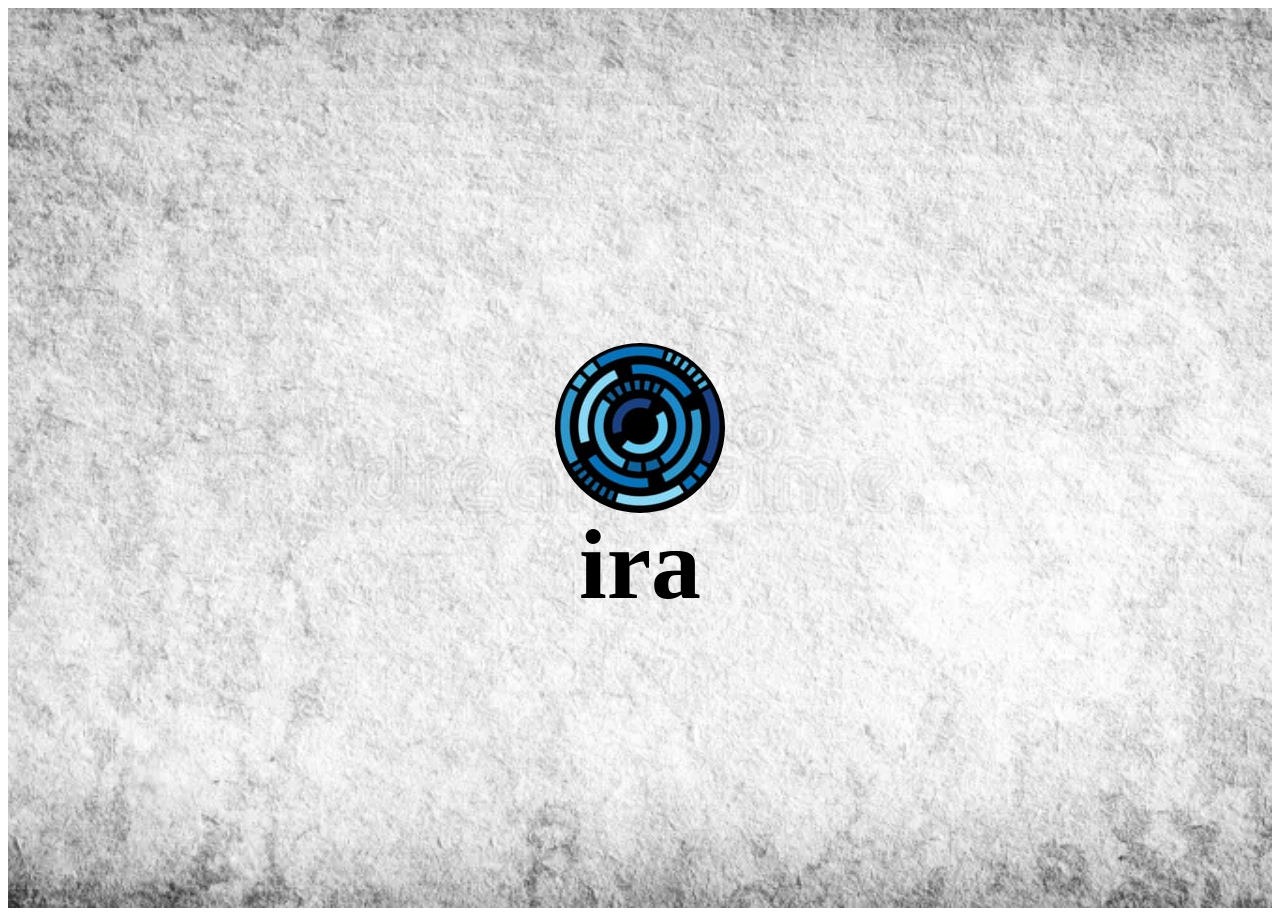
<file: index.html>
<!DOCTYPE html>
<html lang="en">
<head>
    <meta charset="UTF-8">
    <meta http-equiv="X-UA-Compatible" content="IE=edge">
    <meta name="viewport" content="width=device-width, initial-scale=1.0">
    <title>ira</title>
    <link rel="stylesheet" href="ira.css">
    <link rel="icon" href="./gallery/ira_logo.jpeg">
    
</head>
<body>
    <div class="container">
       <div>
        <img src="./gallery/ira_logo.jpeg" alt=""> 
       </div>
       <div>
        <h1>ira</h1>
       </div>
    </div>

    <script>
        setTimeout(function() {
            window.location.href = "ira1.html"; 
        }, 3000);    
    </script>
</body>
</html>
</file>
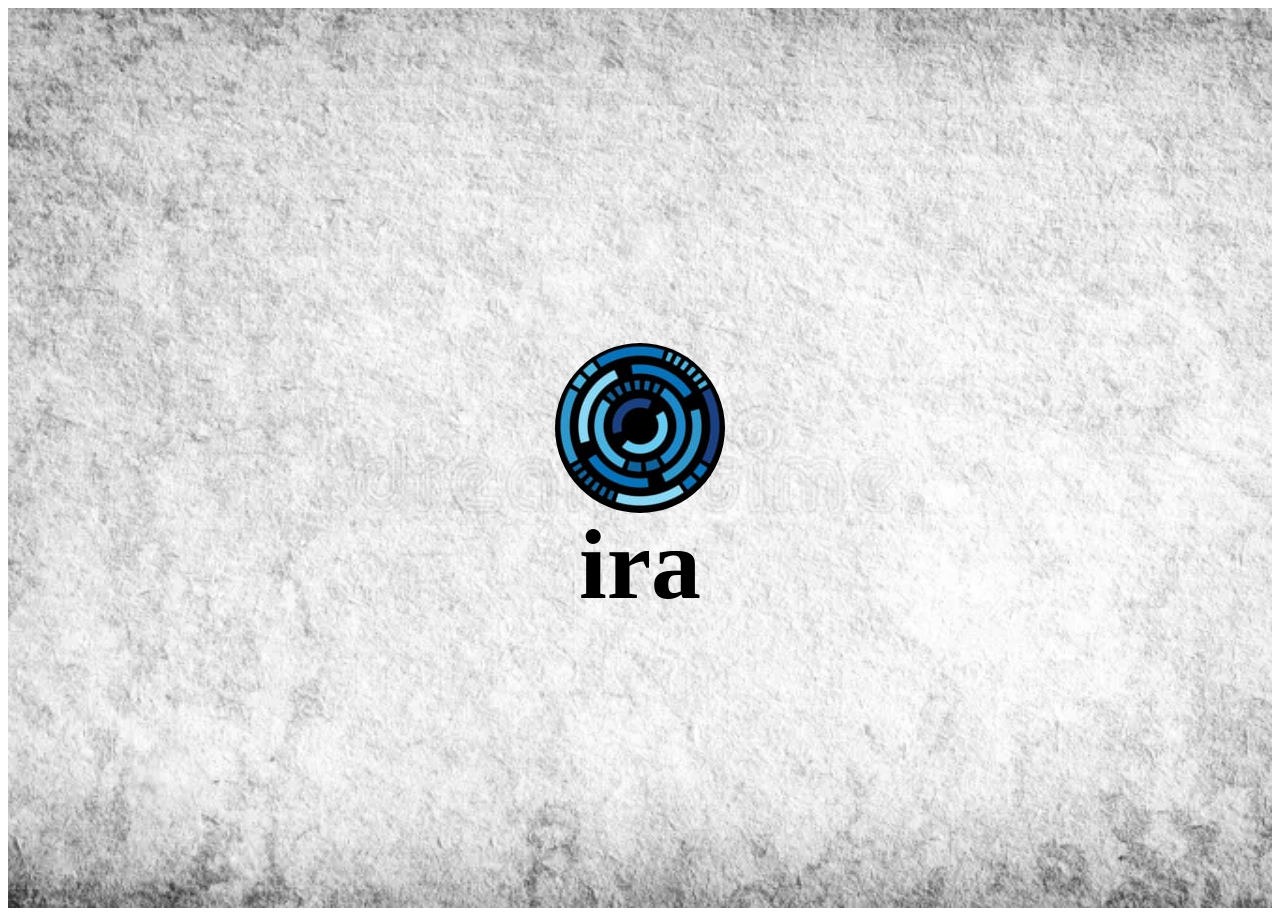
<file: ira.html>
<!DOCTYPE html>
<html lang="en">
<head>
    <meta charset="UTF-8">
    <meta http-equiv="X-UA-Compatible" content="IE=edge">
    <meta name="viewport" content="width=device-width, initial-scale=1.0">
    <title>ira</title>
    <link rel="stylesheet" href="ira.css">
    <link rel="icon" href="./gallery/ira_logo.jpeg">
    
</head>
<body>
    <div class="container">
       <div>
        <img src="./gallery/ira_logo.jpeg" alt=""> 
       </div>
       <div>
        <h1>ira</h1>
       </div>
    </div>

    <script>
        setTimeout(function() {
            window.location.href = "ira1.html"; 
        }, 3000);    
    </script>
</body>
</html>
</file>
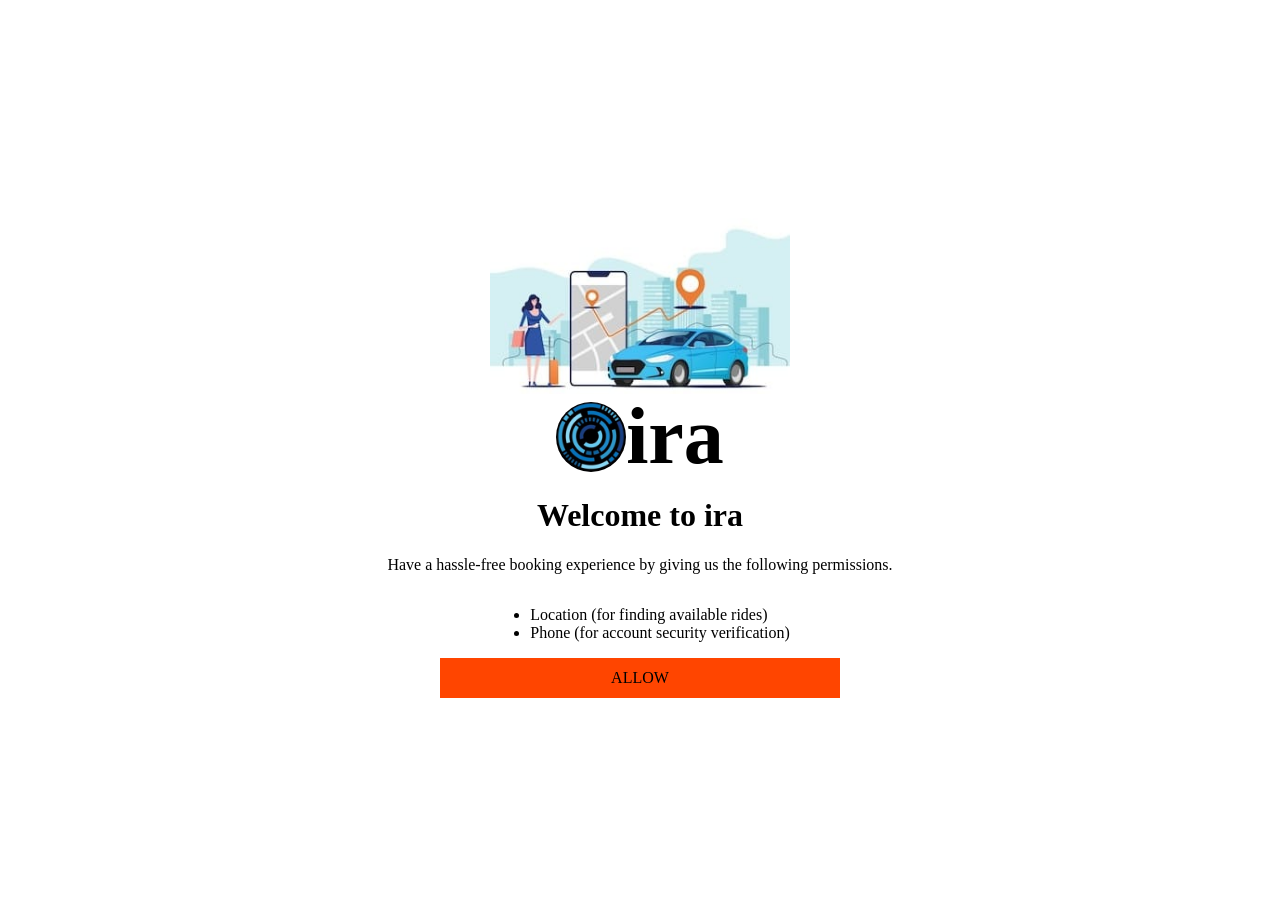
<file: ira1.html>
<!DOCTYPE html>
<html lang="en">
<head>
    <meta charset="UTF-8">
    <meta http-equiv="X-UA-Compatible" content="IE=edge">
    <meta name="viewport" content="width=device-width, initial-scale=1.0">
    <title>Document</title>
    <link rel="stylesheet" href="ira1.css">
    
</head>
<body>
    <div class="container">

        <div class="div1">
            <img src="./gallery/ira1.jpeg" alt="">
        </div>

        <div class="div2">
            <img src="./gallery/ira_logo.jpeg" alt="" srcset="">
            <h1>ira</h1>
        </div>

        <div class="div3">
            <h1>Welcome to ira</h1>
            <p>Have a hassle-free booking experience by giving us the following permissions.</p>
        </div>

        <div class="div4">
            <ul>
                <li>Location (for finding available rides)</li>
                <li>Phone (for account security verification)</li>
            </ul>
        </div>

        <div class="div5" onclick="redirectToPage2()">
            <p>ALLOW</p>
        </div>

    </div>
    
    <script src="ira1.js"></script>
</body>
</html>
</file>
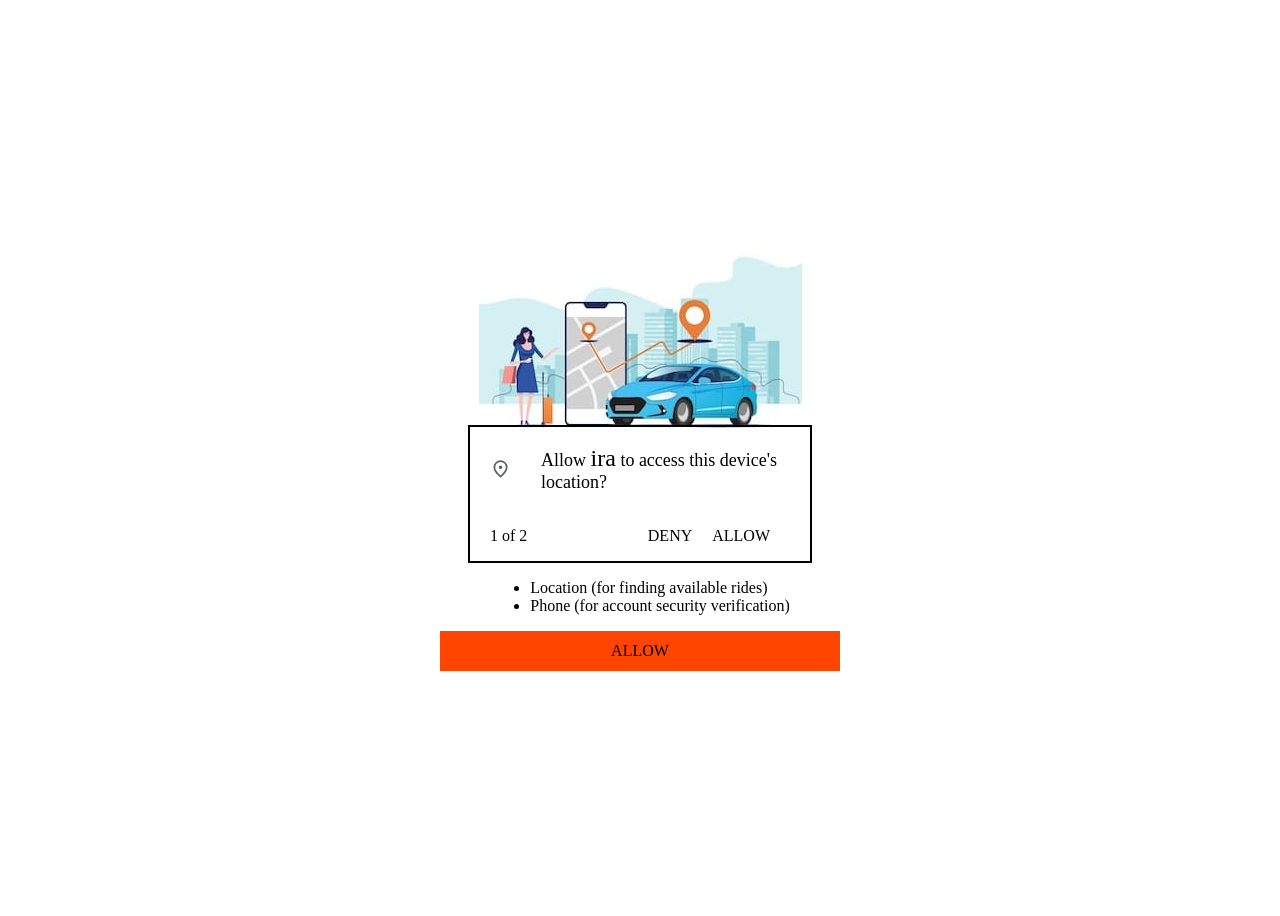
<file: ira2.html>
<!DOCTYPE html>
<html lang="en">
<head>
    <meta charset="UTF-8">
    <meta http-equiv="X-UA-Compatible" content="IE=edge">
    <meta name="viewport" content="width=device-width, initial-scale=1.0">
    <title>Document</title>
    <link rel="stylesheet" href="ira2.css">
</head>
<body>
    <div class="container">

        <div class="div1">
            <img src="./gallery/ira1.jpeg" alt="">
        </div>
    
        <div class="div2">
    
            <div class="div21">
                <svg xmlns="http://www.w3.org/2000/svg" height="24px" viewBox="0 -960 960 960" width="24px" fill="#5f6368"><path d="M480-480q33 0 56.5-23.5T560-560q0-33-23.5-56.5T480-640q-33 0-56.5 23.5T400-560q0 33 23.5 56.5T480-480Zm0 294q122-112 181-203.5T720-552q0-109-69.5-178.5T480-800q-101 0-170.5 69.5T240-552q0 71 59 162.5T480-186Zm0 106Q319-217 239.5-334.5T160-552q0-150 96.5-239T480-880q127 0 223.5 89T800-552q0 100-79.5 217.5T480-80Zm0-480Z"/></svg>
                <p>Allow <span>ira</span> to access this device's location?</p>
            </div>
    
            <div class="div22">
                <div class="div221">
                    <p>1 of 2</p>
                </div>
                <div class="div222">
                    <p onclick="redirectToPage1()">DENY</p>
                    <p onclick="redirectToPage3()">ALLOW</p>
                </div>
            
            </div>
        </div>
    
        <div class="div3">
            <ul>
                <li>Location (for finding available rides)</li>
                <li>Phone (for account security verification)</li>
            </ul>
        </div>
    
        <div class="div4">
            <p>ALLOW</p>
        </div>
    
    </div>

    <script src="ira2.js"></script>
</body>
</html>
</file>
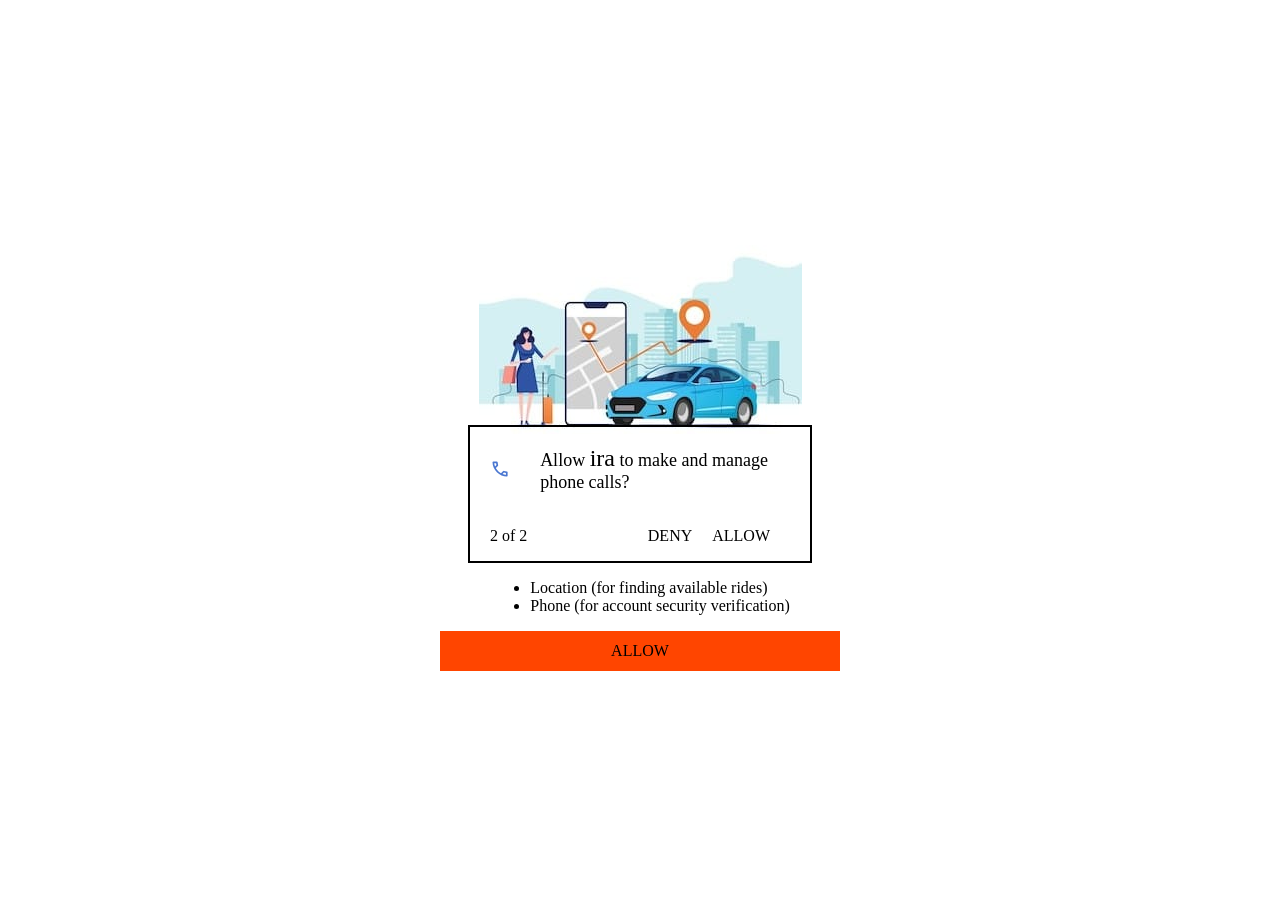
<file: ira3.html>
<!DOCTYPE html>
<html lang="en">
<head>
    <meta charset="UTF-8">
    <meta http-equiv="X-UA-Compatible" content="IE=edge">
    <meta name="viewport" content="width=device-width, initial-scale=1.0">
    <title>Document</title>
    <link rel="stylesheet" href="ira3.css">
</head>
<body>
    <div class="container">

        <div class="div1">
            <img src="./gallery/ira1.jpeg" alt="">
        </div>
    
        <div class="div2">
    
            <div class="div21">
                <svg xmlns="http://www.w3.org/2000/svg" height="24px" viewBox="0 -960 960 960" width="24px" fill="#4B77D1"><path d="M798-120q-125 0-247-54.5T329-329Q229-429 174.5-551T120-798q0-18 12-30t30-12h162q14 0 25 9.5t13 22.5l26 140q2 16-1 27t-11 19l-97 98q20 37 47.5 71.5T387-386q31 31 65 57.5t72 48.5l94-94q9-9 23.5-13.5T670-390l138 28q14 4 23 14.5t9 23.5v162q0 18-12 30t-30 12ZM241-600l66-66-17-94h-89q5 41 14 81t26 79Zm358 358q39 17 79.5 27t81.5 13v-88l-94-19-67 67ZM241-600Zm358 358Z"/></svg>
                <p>Allow <span>ira</span> to make and manage phone calls?</p>
            </div>
    
            <div class="div22">
                <div class="div221">
                    <p>2 of 2</p>
                </div>
                <div class="div222">
                    <p onclick="redirectToPage1()">DENY</p>
                    <p onclick="redirectToPage4()">ALLOW</p>
                </div>
            
            </div>
        </div>
    
        <div class="div3">
            <ul>
                <li>Location (for finding available rides)</li>
                <li>Phone (for account security verification)</li>
            </ul>
        </div>
    
        <div class="div4">
            <p>ALLOW</p>
        </div>
    
    </div>

    <script src="ira3.js"></script>
</body>
</html>
</file>
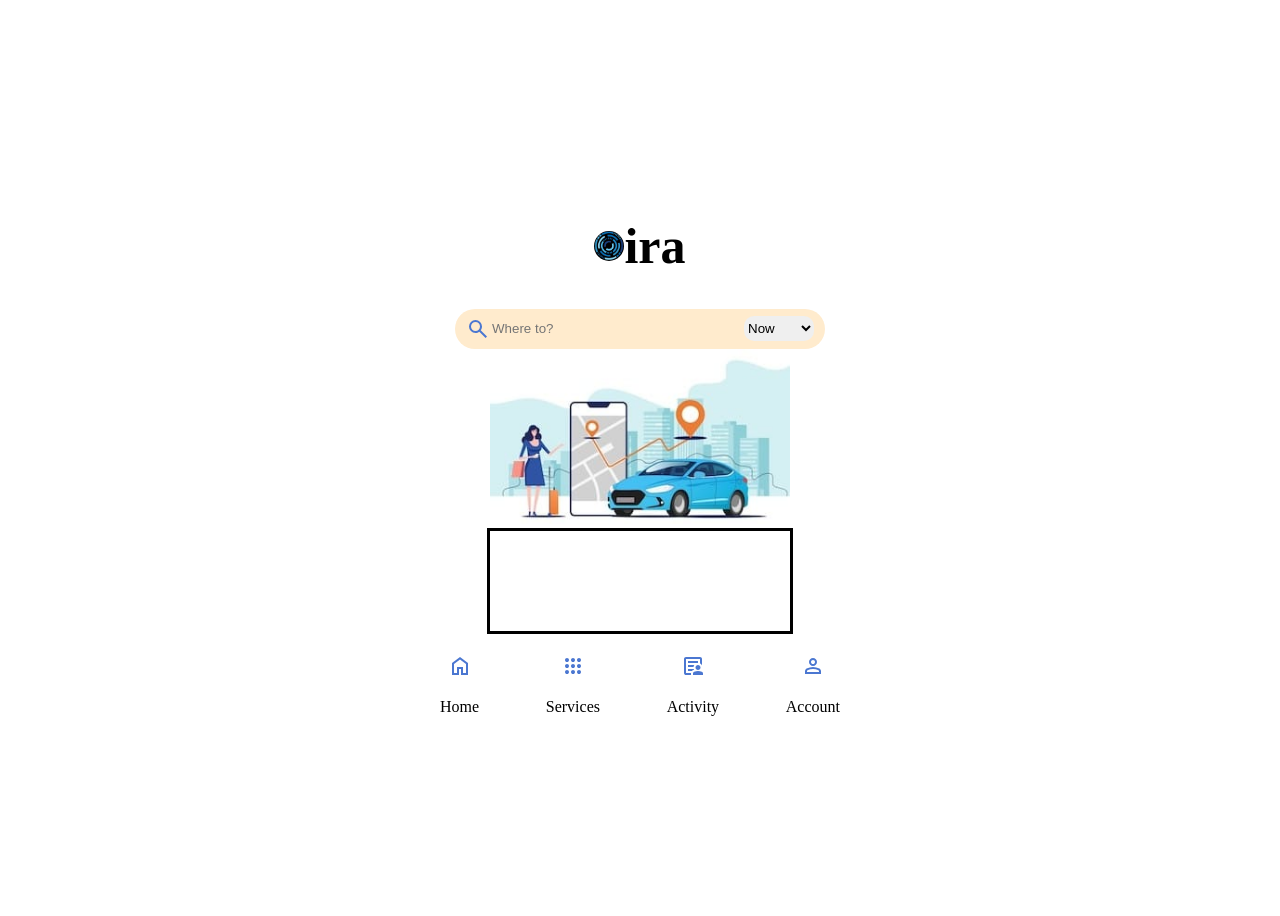
<file: ira4.html>
<!DOCTYPE html>
<html lang="en">
<head>
    <meta charset="UTF-8">
    <meta http-equiv="X-UA-Compatible" content="IE=edge">
    <meta name="viewport" content="width=device-width, initial-scale=1.0">
    <title>Document</title>
    <link rel="stylesheet" href="ira4.css">
</head>
<body>

    <div class="container">

        <div class="div2">
            <img src="./gallery/ira_logo.jpeg" alt="" srcset="">
            <h1>ira</h1>
        </div>

        <div class="div4">
            <svg onclick="redirectToPage5()" xmlns="http://www.w3.org/2000/svg" height="24px" viewBox="0 -960 960 960" width="24px" fill="#4B77D1"><path d="M784-120 532-372q-30 24-69 38t-83 14q-109 0-184.5-75.5T120-580q0-109 75.5-184.5T380-840q109 0 184.5 75.5T640-580q0 44-14 83t-38 69l252 252-56 56ZM380-400q75 0 127.5-52.5T560-580q0-75-52.5-127.5T380-760q-75 0-127.5 52.5T200-580q0 75 52.5 127.5T380-400Z"/></svg>
            <input type="text" placeholder="Where to?" id="searchContent">
            <select name="Date" id="Date">
                <option value="">Now</option>
                <option value="01">05 MIN</option>
                <option value="02">10 MIN</option>
                <option value="03">15 MIN</option>
                <option value="04">20 MIN</option>
                <option value="05">30 MIN</option>
            </select>
        </div>

        <div class="div1">
            <img src="./gallery/ira1.jpeg" alt="">
        </div>

        <div class="div5">
            
        </div>

        <div class="div6">
            <div>
                <svg xmlns="http://www.w3.org/2000/svg" height="24px" viewBox="0 -960 960 960" width="24px" fill="#4B77D1"><path d="M240-200h120v-240h240v240h120v-360L480-740 240-560v360Zm-80 80v-480l320-240 320 240v480H520v-240h-80v240H160Zm320-350Z"/></svg>
                <p>Home</p>
            </div>
            <div>
                <svg xmlns="http://www.w3.org/2000/svg" height="24px" viewBox="0 -960 960 960" width="24px" fill="#4B77D1"><path d="M240-160q-33 0-56.5-23.5T160-240q0-33 23.5-56.5T240-320q33 0 56.5 23.5T320-240q0 33-23.5 56.5T240-160Zm240 0q-33 0-56.5-23.5T400-240q0-33 23.5-56.5T480-320q33 0 56.5 23.5T560-240q0 33-23.5 56.5T480-160Zm240 0q-33 0-56.5-23.5T640-240q0-33 23.5-56.5T720-320q33 0 56.5 23.5T800-240q0 33-23.5 56.5T720-160ZM240-400q-33 0-56.5-23.5T160-480q0-33 23.5-56.5T240-560q33 0 56.5 23.5T320-480q0 33-23.5 56.5T240-400Zm240 0q-33 0-56.5-23.5T400-480q0-33 23.5-56.5T480-560q33 0 56.5 23.5T560-480q0 33-23.5 56.5T480-400Zm240 0q-33 0-56.5-23.5T640-480q0-33 23.5-56.5T720-560q33 0 56.5 23.5T800-480q0 33-23.5 56.5T720-400ZM240-640q-33 0-56.5-23.5T160-720q0-33 23.5-56.5T240-800q33 0 56.5 23.5T320-720q0 33-23.5 56.5T240-640Zm240 0q-33 0-56.5-23.5T400-720q0-33 23.5-56.5T480-800q33 0 56.5 23.5T560-720q0 33-23.5 56.5T480-640Zm240 0q-33 0-56.5-23.5T640-720q0-33 23.5-56.5T720-800q33 0 56.5 23.5T800-720q0 33-23.5 56.5T720-640Z"/></svg>
                <p>Services</p>
            </div>
            <div>
                <svg xmlns="http://www.w3.org/2000/svg" height="24px" viewBox="0 -960 960 960" width="24px" fill="#4B77D1"><path d="M200-200v-560 179-19 400Zm80-240h221q2-22 10-42t20-38H280v80Zm0 160h157q17-20 39-32.5t46-20.5q-4-6-7-13t-5-14H280v80Zm0-320h400v-80H280v80Zm-80 480q-33 0-56.5-23.5T120-200v-560q0-33 23.5-56.5T200-840h560q33 0 56.5 23.5T840-760v258q-14-26-34-46t-46-33v-179H200v560h202q-1 6-1.5 12t-.5 12v56H200Zm480-200q-42 0-71-29t-29-71q0-42 29-71t71-29q42 0 71 29t29 71q0 42-29 71t-71 29ZM480-120v-56q0-24 12.5-44.5T528-250q36-15 74.5-22.5T680-280q39 0 77.5 7.5T832-250q23 9 35.5 29.5T880-176v56H480Z"/></svg>
                <p>Activity</p>
            </div>
            <div>
                <svg xmlns="http://www.w3.org/2000/svg" height="24px" viewBox="0 -960 960 960" width="24px" fill="#4B77D1"><path d="M480-480q-66 0-113-47t-47-113q0-66 47-113t113-47q66 0 113 47t47 113q0 66-47 113t-113 47ZM160-160v-112q0-34 17.5-62.5T224-378q62-31 126-46.5T480-440q66 0 130 15.5T736-378q29 15 46.5 43.5T800-272v112H160Zm80-80h480v-32q0-11-5.5-20T700-306q-54-27-109-40.5T480-360q-56 0-111 13.5T260-306q-9 5-14.5 14t-5.5 20v32Zm240-320q33 0 56.5-23.5T560-640q0-33-23.5-56.5T480-720q-33 0-56.5 23.5T400-640q0 33 23.5 56.5T480-560Zm0-80Zm0 400Z"/></svg>
                <p>Account</p>
            </div>
        </div>

    </div>

    <script>
        function redirectToPage5() {
            let input=document.getElementById('searchContent').value;

            if (input == "") {
                    window.location.href="ira4.html";
            }else{
                window.location.href="ira5.html";
            }
        
    } 
    </script>
    
</body>
</html>
</file>
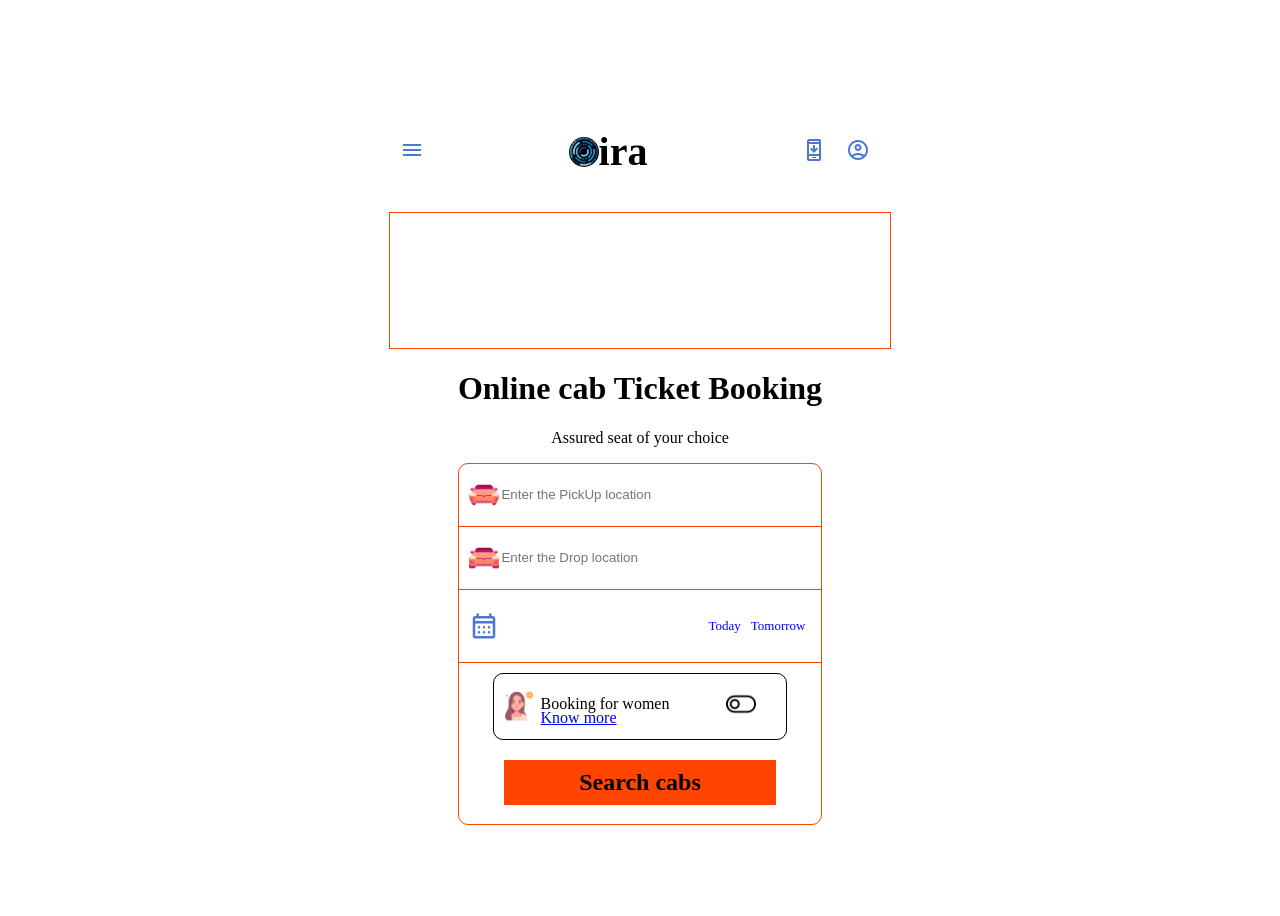
<file: ira5.html>
<!DOCTYPE html>
<html lang="en">
<head>
    <meta charset="UTF-8">
    <meta http-equiv="X-UA-Compatible" content="IE=edge">
    <meta name="viewport" content="width=device-width, initial-scale=1.0">
    <title>Document</title>
    <link rel="stylesheet" href="ira5.css">
</head>
<body>

    <div class="container">

        <div class="container1">
            <div>
                <svg xmlns="http://www.w3.org/2000/svg" height="24px" viewBox="0 -960 960 960" width="24px" fill="#4B77D1"><path d="M120-240v-80h720v80H120Zm0-200v-80h720v80H120Zm0-200v-80h720v80H120Z"/></svg>
            </div>
    
            <div class="div1">
                <img src="./gallery/ira_logo.jpeg" alt="" srcset="">
                <h1>ira</h1>
            </div>
    
            <div class="divA">
                <div>
                    <svg xmlns="http://www.w3.org/2000/svg" height="24px" viewBox="0 -960 960 960" width="24px" fill="#4B77D1"><path d="M640-520 480-360 320-520l56-56 64 62v-166h80v166l64-62 56 56ZM400-160h160v-40H400v40ZM280-40q-33 0-56.5-23.5T200-120v-720q0-33 23.5-56.5T280-920h400q33 0 56.5 23.5T760-840v720q0 33-23.5 56.5T680-40H280Zm0-200v120h400v-120H280Zm0-80h400v-400H280v400Zm0-480h400v-40H280v40Zm0 560v120-120Zm0-560v-40 40Z"/></svg>
                </div>
                <div>
                    <svg xmlns="http://www.w3.org/2000/svg" height="24px" viewBox="0 -960 960 960" width="24px" fill="#4B77D1"><path d="M234-276q51-39 114-61.5T480-360q69 0 132 22.5T726-276q35-41 54.5-93T800-480q0-133-93.5-226.5T480-800q-133 0-226.5 93.5T160-480q0 59 19.5 111t54.5 93Zm246-164q-59 0-99.5-40.5T340-580q0-59 40.5-99.5T480-720q59 0 99.5 40.5T620-580q0 59-40.5 99.5T480-440Zm0 360q-83 0-156-31.5T197-197q-54-54-85.5-127T80-480q0-83 31.5-156T197-763q54-54 127-85.5T480-880q83 0 156 31.5T763-763q54 54 85.5 127T880-480q0 83-31.5 156T763-197q-54 54-127 85.5T480-80Zm0-80q53 0 100-15.5t86-44.5q-39-29-86-44.5T480-280q-53 0-100 15.5T294-220q39 29 86 44.5T480-160Zm0-360q26 0 43-17t17-43q0-26-17-43t-43-17q-26 0-43 17t-17 43q0 26 17 43t43 17Zm0-60Zm0 360Z"/></svg>
                </div>
            </div>
        </div>
        <div class="container2">
        </div>
        <div>
            <h1>Online cab Ticket Booking</h1>
            <p>Assured seat of your choice</p>
        </div>

        <div class="container3">
            <div class="div1">
                <img src="./gallery/electric-car.png" alt="" srcset="">                              
                <input id="inputLocation" type="text" placeholder="Enter the PickUp location">
            </div>
            <div class="div2">
                <img src="./gallery/electric-car.png" alt="" srcset="">    
                <input type="text" placeholder="Enter the Drop location">
            </div>
            <div class="div3">
                <svg xmlns="http://www.w3.org/2000/svg" height="24px" viewBox="0 -960 960 960" width="24px" fill="#4B77D1"><path d="M200-80q-33 0-56.5-23.5T120-160v-560q0-33 23.5-56.5T200-800h40v-80h80v80h320v-80h80v80h40q33 0 56.5 23.5T840-720v560q0 33-23.5 56.5T760-80H200Zm0-80h560v-400H200v400Zm0-480h560v-80H200v80Zm0 0v-80 80Zm280 240q-17 0-28.5-11.5T440-440q0-17 11.5-28.5T480-480q17 0 28.5 11.5T520-440q0 17-11.5 28.5T480-400Zm-160 0q-17 0-28.5-11.5T280-440q0-17 11.5-28.5T320-480q17 0 28.5 11.5T360-440q0 17-11.5 28.5T320-400Zm320 0q-17 0-28.5-11.5T600-440q0-17 11.5-28.5T640-480q17 0 28.5 11.5T680-440q0 17-11.5 28.5T640-400ZM480-240q-17 0-28.5-11.5T440-280q0-17 11.5-28.5T480-320q17 0 28.5 11.5T520-280q0 17-11.5 28.5T480-240Zm-160 0q-17 0-28.5-11.5T280-280q0-17 11.5-28.5T320-320q17 0 28.5 11.5T360-280q0 17-11.5 28.5T320-240Zm320 0q-17 0-28.5-11.5T600-280q0-17 11.5-28.5T640-320q17 0 28.5 11.5T680-280q0 17-11.5 28.5T640-240Z"/></svg>
                <input type="text">
                <p>Today</p>
                <p>Tomorrow</p>
            </div>
            <div class="div4">
                <div class="div41">
                    <img src="./gallery/beauty.png" alt="">
                    <div class="div411">
                        <p class="p1">Booking for women</p>
                        <p class="p2"><a href="#">Know more</a></p>
                    </div>
                    <div class="div412">
                        <img src="./gallery/toggle.png" alt="" srcset="">
                    </div>

                </div>
                <div class="div42">
                    <h2>Search cabs</h2>
                </div>
            </div>
            
        </div>

    </div>  
    
    
    
</body>
</html>
</file>
<file: ira.css>
.container{
    width: 100%;
    height: 100vh;
    display: flex;
    align-items: center;
    justify-content: center;
    flex-direction: column;
    background-image: url('./gallery/background.webp');
    background-size: cover;
    background-position: center;
    background-repeat: no-repeat;
    
}
h1{
    height:0px;
    font-size: 100px;
    margin-top: -10px;
}
img{
    border-radius: 100px;
}
</file>
<file: ira1.css>
.container{
    width: 100%;
    height: 100vh;
    display: flex;
    align-items: center;
    justify-content: center;
    flex-direction: column;
    text-align: center;
}
.div1 img{
    width: 300px;
}
.div2{
    display: flex;
    align-items: center;
    margin-top: -60px;
}
.div2 img{
    width: 70px;
    border-radius: 35px;
}
.div2 h1{
    font-size: 80px;
}
.div3{
    margin-top: -60px;
}
.div4 ul li{
    text-align: left;
}
.div5{
    display: flex;
    align-items: center;
    justify-content: center;
    width: 400px;
    height: 40px;
    background-color: orangered;
    text-align: center; 
    cursor: pointer;
}
</file>
<file: ira2.css>
.container{

    width: 100%;
    height: 100vh;
    display: flex;
    align-items: center;
    justify-content: center;
    flex-direction: column;

} 

.div2{

    width: 340px;
    border: 2px solid black;
    display: flex;
    flex-direction: column;
    margin-top: -13px;

}
.div21, .div22{

    display: flex;
    align-items: center;
    
}
.div21 svg{
    font-size: large;
    padding-left: 20px;
    padding-right: 30px;
}
.div21 p{
    font-size: large;
}
.div21 p span{
    font-size: x-large;
}
.div22{
    display: flex;
    justify-content: space-between;
    margin-right: 40px;
}
.div22 div p{
    margin-left: 10px;

}
.div22 div p{
    margin-left: 20px;

}

.div222{
    display: flex;
}
.div222 p{
    cursor: pointer;
}

.div4{
    display: flex;
    align-items: center;
    justify-content: center;
    width: 400px;
    height: 40px;
    background-color: orangered;
    text-align: center; 
}
</file>
<file: ira3.css>
.container{

    width: 100%;
    height: 100vh;
    display: flex;
    align-items: center;
    justify-content: center;
    flex-direction: column;

} 

.div2{

    width: 340px;
    border: 2px solid black;
    display: flex;
    flex-direction: column;
    margin-top: -13px;

}
.div21, .div22{

    display: flex;
    align-items: center;
    
}
.div21 svg{
    font-size: large;
    padding-left: 20px;
    padding-right: 30px;
}
.div21 p{
    font-size: large;
}
.div21 p span{
    font-size: x-large;
}
.div22{
    display: flex;
    justify-content: space-between;
    margin-right: 40px;
}
.div22 div p{
    margin-left: 10px;

}
.div22 div p{
    margin-left: 20px;

}

.div222{
    display: flex;
}

.div222 p{
    cursor: pointer;
}

.div4{
    display: flex;
    align-items: center;
    justify-content: center;
    width: 400px;
    height: 40px;
    background-color: orangered;
    text-align: center; 
}
</file>
<file: ira4.css>
.container{
    width: 100%;
    height: 100vh;
    display: flex;
    align-items: center;
    justify-content: center;
    flex-direction: column;
    text-align: center;
}
.div1 img{
    width: 300px;
}
.div2{
    display: flex;
    align-items: center;
}
.div2 img{
    width: 30px;
    border-radius: 15px;
}
.div2 h1{
    font-size: 50px;
}
.div4{
    display: flex;
    align-items: center;
    justify-content: center;
    background-color: blanchedalmond;
    width: 350px;
    height: 40px;
    border-radius: 30px;
    padding-right: 10px;
    padding-left: 10px;
}

.div4 input{
    width: 250px;
    height: 25px;
    border: none;
    background-color: blanchedalmond;
}
.div4 select{
    width: 70px;
    border: none;
    border-radius: 10px;
    height: 25px;
    
}

.div5{
    width: 300px;
    height: 100px;
    border: black solid;
}
.div6{
    width: 400px;
    display: flex;
    align-items: center;
    justify-content: space-between;
    padding-top: 20px;

}
</file>
<file: ira5.css>
.container{
    width: 100%;
    height: 100vh;
    display: flex;
    align-items: center;
    justify-content: center;
    flex-direction: column;
    text-align: center;
}
.container1{
    display: flex;
    width: 500px;
    align-items: center;
    justify-content: space-between;
}
.container1 div{
    padding: 10px;
}
.divA{
    display: flex;
}
.container2{
    width: 500px;
    height: 15vh;
    border: .2px solid orangered;
}
.div1{
    display: flex;
    align-items: center;
}
.div1 img{
    width: 30px;
    border-radius: 15px;
}
.div1 h1{
    font-size: 40px;
}
.container3{
    display: flex;
    flex-direction: column;
    border: .2px solid orangered;
    border-radius: 10px;
    height: 40vh;
}
.container3 .div1{
    padding-top: 10px;
    display: flex;
    align-items: center;
    padding: 10px;
    padding-bottom: 10px;
    border-bottom: .2px solid orangered;
}
.container3 .div2{
    padding-top: 10px;
    display: flex;
    align-items: center;
    padding: 10px;
    padding-bottom: 10px;
    border-bottom: .2px solid orangered;
}
.container3 .div3{
    padding-top: 10px;
    display: flex;
    align-items: center;
    padding: 10px;
    padding-bottom: 10px;
    border-bottom: .2px solid orangered;
}
.div3 input{
    width: 200px;
    height: 40px;
    border: none;
}
.div3 p{
    font-size: small;
    padding: 5px;
    color: blue;
}
.div3 svg{
    width: 30px;
    height: 30px;
}

.container3 div img{
    width: 30px;
    height: 30px;
}
.container3 .div1 input{
    width: 300px;
    height: 40px;
    border: none;
}
.container3 .div2 input{
    width: 300px;
    height: 40px;
    border: none;
    
}
.container3 .div4{
    display: flex;
    align-items: center;
    flex-direction: column;
    padding: 10px;
}

.div41{
    width: 80%;
    height: 5vh;
    border: .5px solid black;
    border-radius: 10px;
    display: flex;
    align-items: center;
    justify-content: space-between;
    padding: 10px;
}
.div411{
    display: flex;
    flex-direction: column;
    text-align: left;
    
}
.p1{
    margin-left: -30px;
    margin-top: 25px;
}
.p2{
    margin-left: -30px;
    margin-top: -20px;
}
.div412 img{
    padding: 20px;
}
.div42{
    display: flex;
    align-items: center;
    justify-content: center;
    width: 80%;
    height: 5vh;
    background-color: orangered;
    text-align: center;
    margin-top: 20px;
}
</file>
